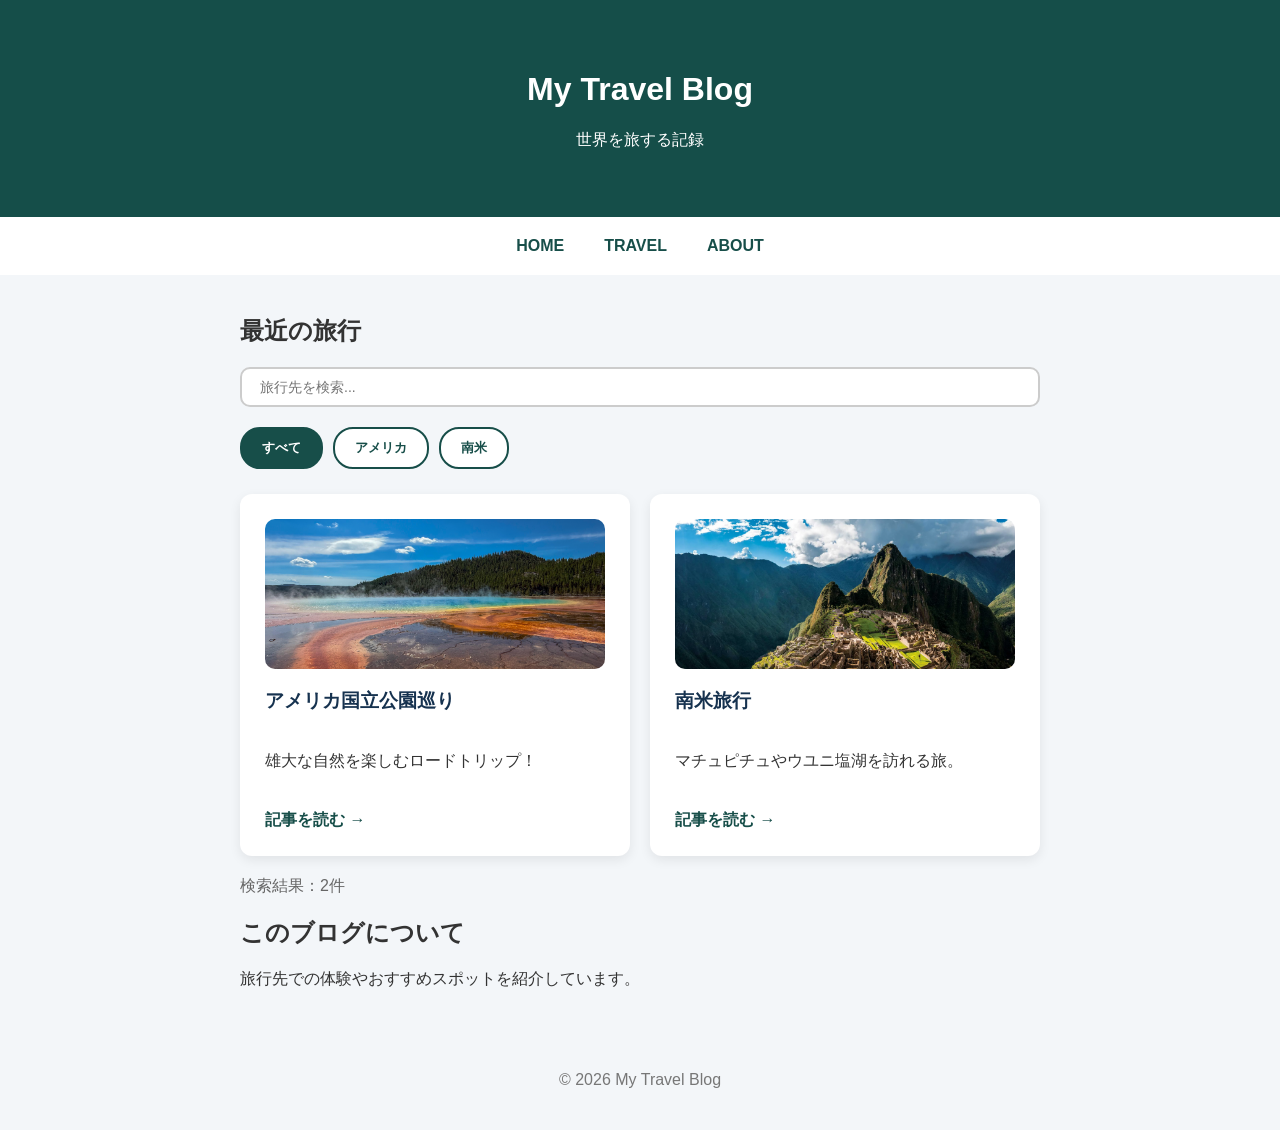
<file: index.html>
<!DOCTYPE html>
<html lang="ja">
<head>
    <meta charset="UTF-8">
    <meta name="viewport" content="width=device-width, initial-scale=1.0">
    <title>My Travel Blog</title>
    <link rel="stylesheet" href="style.css">
</head>

<body>
    <header>
        <h1>My Travel Blog</h1>
        <p>世界を旅する記録</p>
    </header>

    <nav>
    <a href="index.html">HOME</a>
    <a href="#travel">TRAVEL</a>
    <a href="#about">ABOUT</a>
</nav>

    <main>
        <h2 id="travel">最近の旅行</h2>

<div class="search-box">
    <input
        type="search"
        id="search-input"
        placeholder="旅行先を検索..."
        aria-label="旅行記事を検索"
    >
</div>

<div class="filter-buttons">
    <button class="filter-btn active" data-filter="all">
        すべて
    </button>

    <button class="filter-btn" data-filter="usa">
        アメリカ
    </button>

    <button class="filter-btn" data-filter="southamerica">
        南米
    </button>
</div>

<div class="card-container">

    <div class="card"
     data-category="usa"
     data-keywords="アメリカ 国立公園 イエローストーン 自然">
        <img src="images/nationalpark1.jpg"
             alt="アメリカの旅行写真"
             class="travel-image1">
        <h3>アメリカ国立公園巡り</h3>
        <p>雄大な自然を楽しむロードトリップ！</p>
<a href="usa.html" class="read-more">
    記事を読む →
</a>

    </div>

    <div class="card"
     data-category="southamerica"
     data-keywords="南米 リマ クスコ ペルー ボリビア マチュピチュ ウユニ イグアス レインボーマウンテン">
        <img src="images/southamerica1.jpg"
             alt="南米の旅行写真"
             class="travel-image2">
        <h3>南米旅行</h3>
        <p>マチュピチュやウユニ塩湖を訪れる旅。</p>
        <a href="southamerica.html" class="read-more">
    記事を読む →
</a>
    </div>

</div>

<p id="search-message" aria-live="polite"></p>
        
<section id="about">
    <h2>このブログについて</h2>
    <p>旅行先での体験やおすすめスポットを紹介しています。</p>
</section>

    </main>

    <footer>
        <p>© 2026 My Travel Blog</p>
    </footer>
    
<script src="script.js"></script>

</body>
</html>
</file>
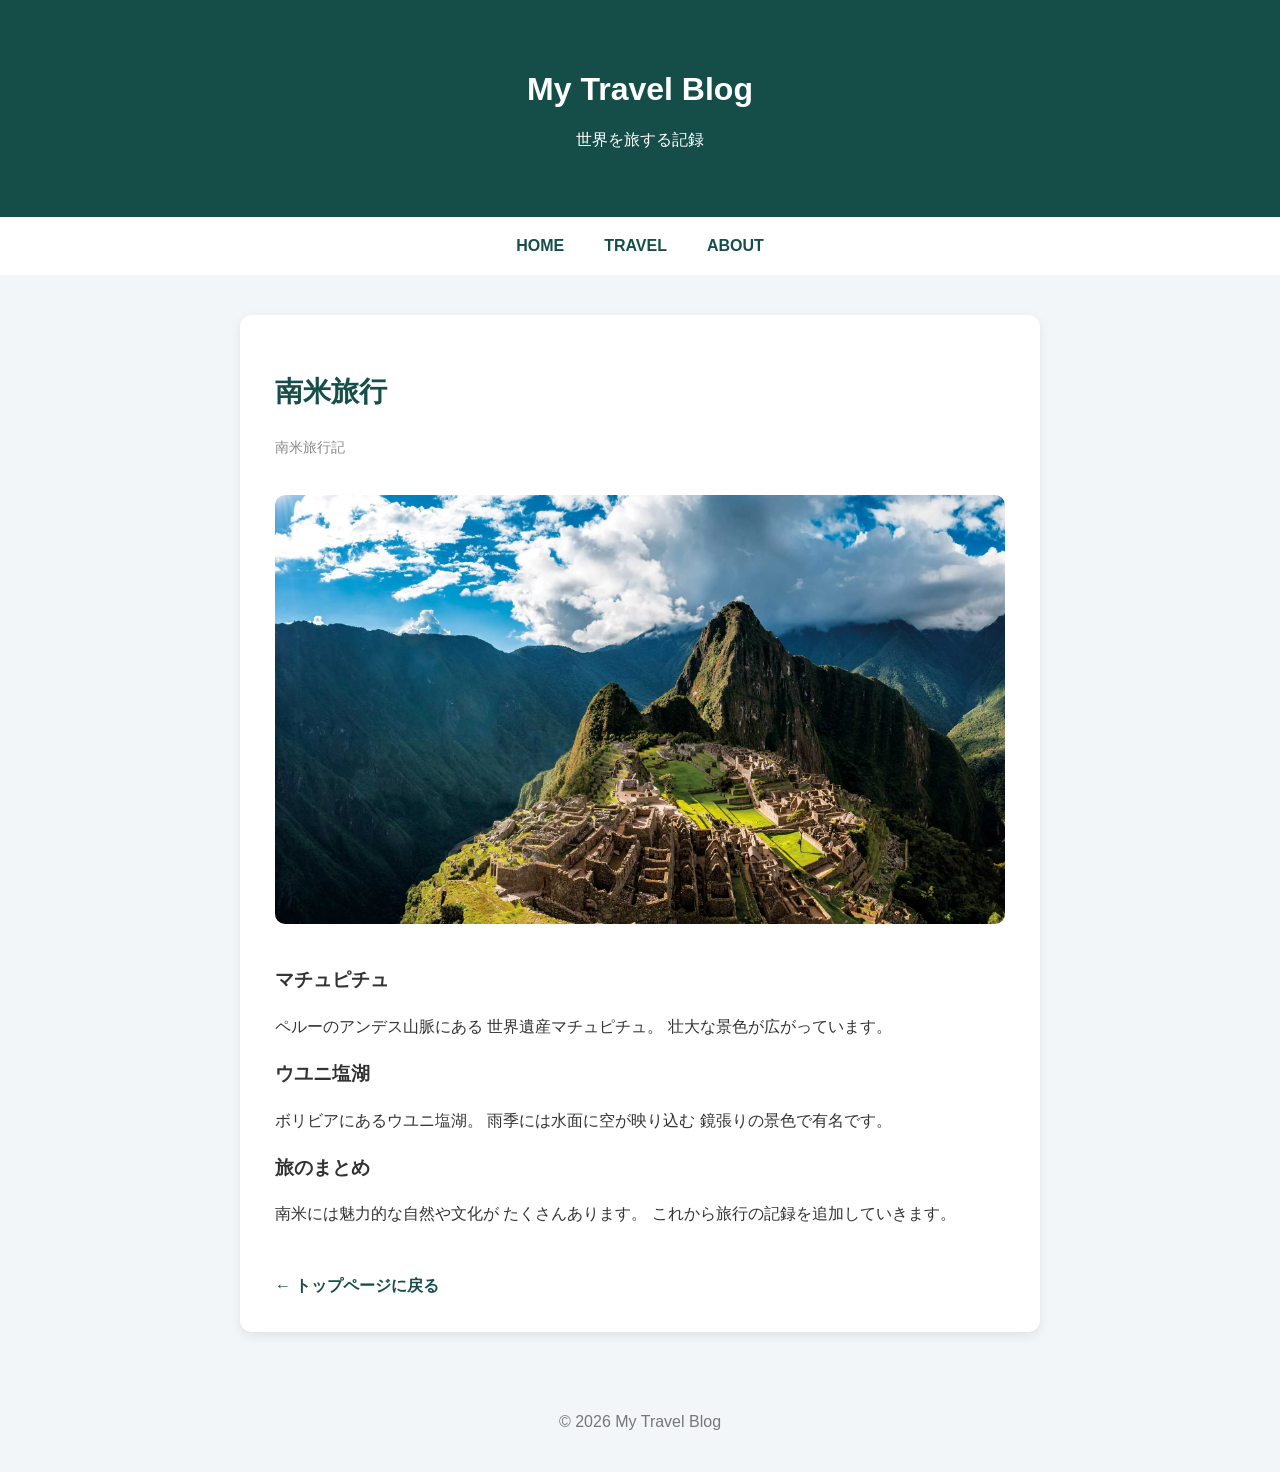
<file: southamerica.html>
<!DOCTYPE html>
<html lang="ja">
<head>
    <meta charset="UTF-8">
    <meta name="viewport" content="width=device-width, initial-scale=1.0">
    <title>南米旅行 | My Travel Blog</title>
    <link rel="stylesheet" href="style.css">
</head>

<body>
    <header>
        <h1>My Travel Blog</h1>
        <p>世界を旅する記録</p>
    </header>

    <nav>
        <a href="index.html">HOME</a>
        <a href="index.html#travel">TRAVEL</a>
        <a href="index.html#about">ABOUT</a>
    </nav>

    <main>
        <article class="blog-post">
            <h2>南米旅行</h2>

            <p class="post-date">南米旅行記</p>

            <img src="images/southamerica1.jpg"
                 alt="南米の風景"
                 class="post-image">

            <h3>マチュピチュ</h3>
            <p>
                ペルーのアンデス山脈にある
                世界遺産マチュピチュ。
                壮大な景色が広がっています。
            </p>

            <h3>ウユニ塩湖</h3>
            <p>
                ボリビアにあるウユニ塩湖。
                雨季には水面に空が映り込む
                鏡張りの景色で有名です。
            </p>

            <h3>旅のまとめ</h3>
            <p>
                南米には魅力的な自然や文化が
                たくさんあります。
                これから旅行の記録を追加していきます。
            </p>

            <a href="index.html" class="back-link">
                ← トップページに戻る
            </a>
        </article>
    </main>

    <footer>
        <p>© 2026 My Travel Blog</p>
    </footer>
</body>
</html>
</file>
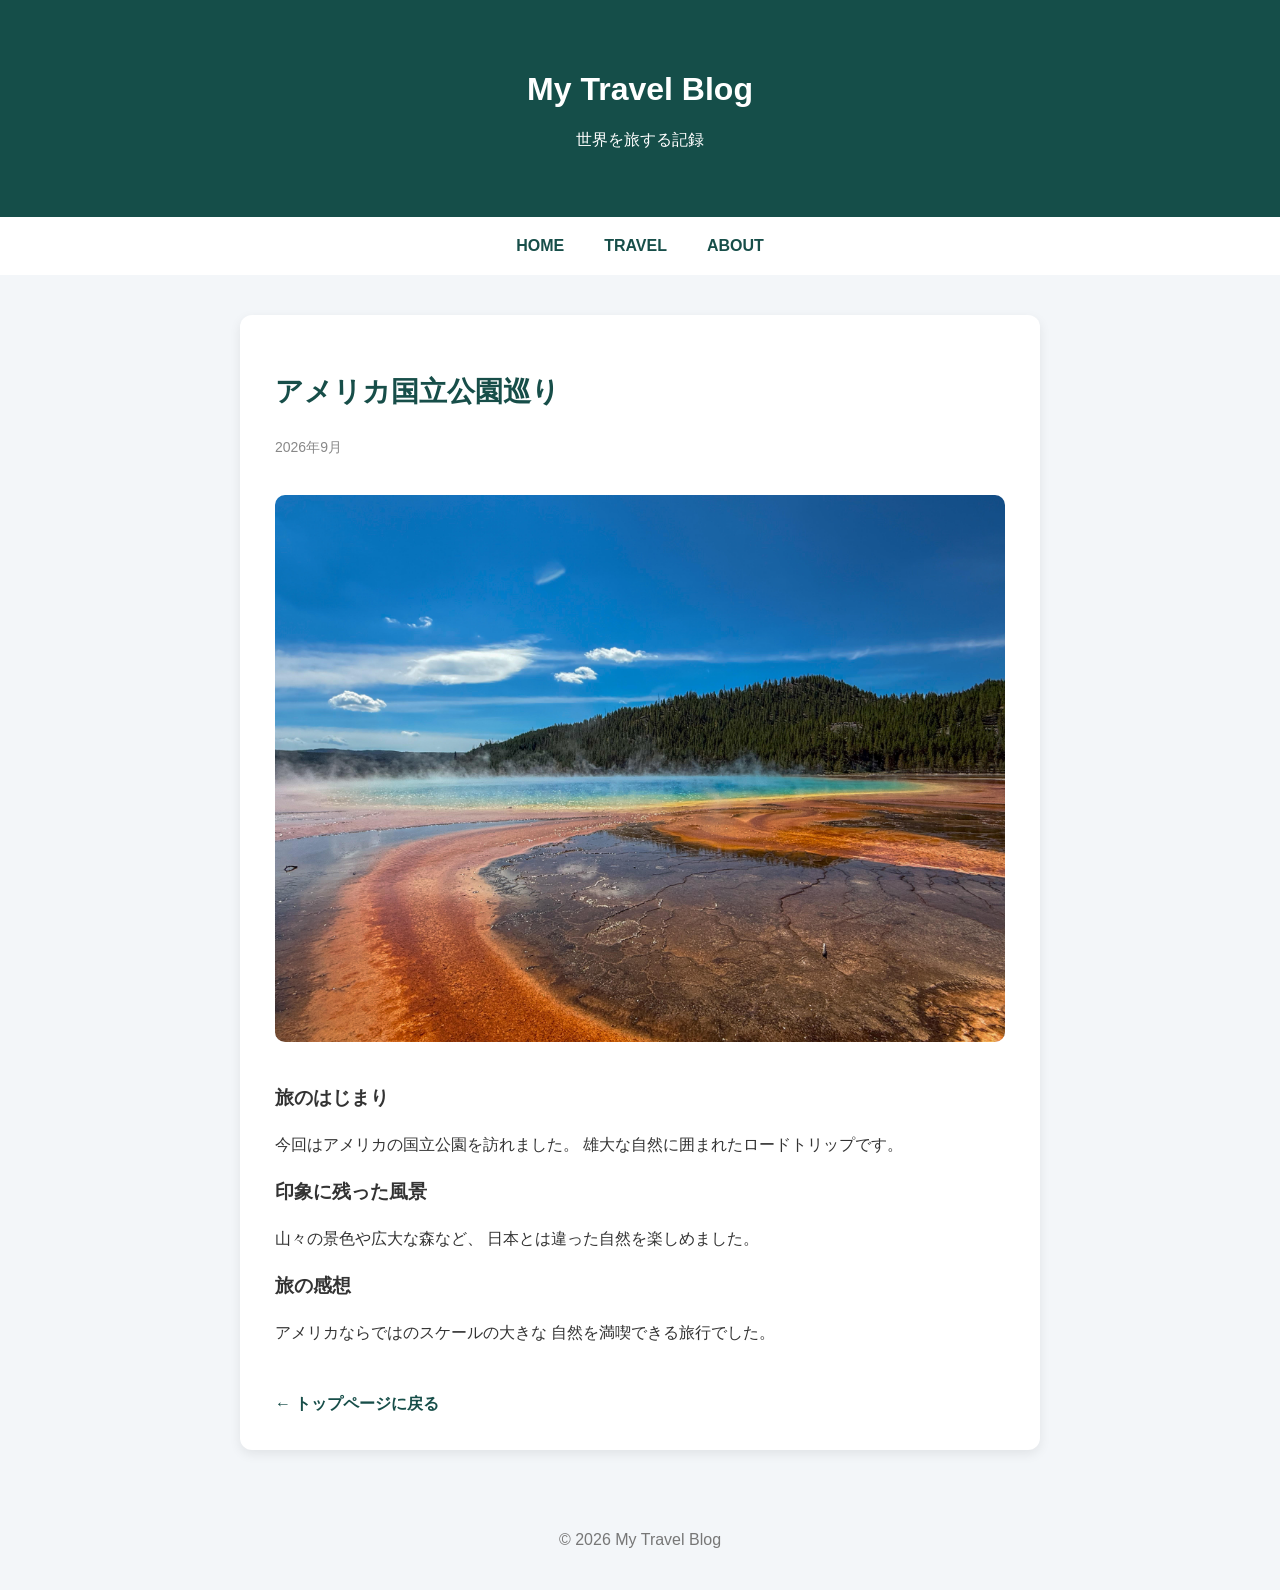
<file: usa.html>
<!DOCTYPE html>
<html lang="ja">
<head>
    <meta charset="UTF-8">
    <meta name="viewport" content="width=device-width, initial-scale=1.0">
    <title>アメリカ国立公園巡り | My Travel Blog</title>
    <link rel="stylesheet" href="style.css">
</head>

<body>
    <header>
        <h1>My Travel Blog</h1>
        <p>世界を旅する記録</p>
    </header>

    <nav>
        <a href="index.html">HOME</a>
        <a href="index.html#travel">TRAVEL</a>
        <a href="index.html#about">ABOUT</a>
    </nav>

    <main>
        <article class="blog-post">
            <h2>アメリカ国立公園巡り</h2>
            <p class="post-date">2026年9月</p>

            <img src="images/nationalpark1.jpg"
                 alt="アメリカの国立公園"
                 class="post-image">

            <h3>旅のはじまり</h3>
            <p>
                今回はアメリカの国立公園を訪れました。
                雄大な自然に囲まれたロードトリップです。
            </p>

            <h3>印象に残った風景</h3>
            <p>
                山々の景色や広大な森など、
                日本とは違った自然を楽しめました。
            </p>

            <h3>旅の感想</h3>
            <p>
                アメリカならではのスケールの大きな
                自然を満喫できる旅行でした。
            </p>

            <a href="index.html" class="back-link">
                ← トップページに戻る
            </a>
        </article>
    </main>

    <footer>
        <p>© 2026 My Travel Blog</p>
    </footer>
</body>
</html>
</file>
<file: style.css>
/* ページ全体のデザイン */
body {
    font-family: Arial, sans-serif;
    background-color: #f3f6f9;
    color: #333333;
    margin: 0;
}

/* ヘッダー */
header {
    background-color: #154e49;
    color: white;
    text-align: center;
    padding: 50px 20px;
}

/* メインコンテンツ */
main {
    max-width: 800px;
    margin: 40px auto;
    padding: 0 20px;
}

/* 記事カード */
.card {
    background-color: white;
    padding: 25px;
    margin-bottom: 20px;
    border-radius: 12px;
    box-shadow: 0 4px 12px rgba(0,0,0,0.08);
}

/* 記事のタイトル */
.card h3 {
    color: #16324f;
}

/* フッター */
footer {
    text-align: center;
    padding: 25px;
    color: #777777;
}

.travel-image1 {
    width: 100%;
    height: 150px;
    object-fit: cover;
    border-radius: 10px;
}

.travel-image2 {
    width: 100%;
    height: 150px;
    object-fit: cover;
    border-radius: 10px;
}

/* ナビゲーションメニュー */
nav {
    display: flex;
    justify-content: center;
    gap: 40px;
    background-color: white;
    padding: 20px;
}

nav a {
    color: #174e49;
    text-decoration: none;
    font-weight: bold;
}

nav a:hover {
    color: #e67e22;
}

/* 記事カードを2列に並べる */
.card-container {
    display: grid;
    grid-template-columns: repeat(2, 1fr);
    gap: 20px;
}

.card {
    margin-bottom: 0;
}

/* スマートフォン向けのデザイン */
@media (max-width: 600px) {

    .card-container {
        grid-template-columns: 1fr;
    }

    nav {
        gap: 20px;
    }

    header {
        padding: 30px 15px;
    }
}

/* 記事詳細ページ */
.blog-post {
    background-color: white;
    padding: 35px;
    border-radius: 12px;
    box-shadow: 0 4px 12px rgba(0,0,0,0.08);
}

.blog-post h2 {
    color: #174e49;
    font-size: 28px;
}

.post-date {
    color: #888888;
    font-size: 14px;
}

.post-image {
    width: 100%;
    height: auto;
    border-radius: 10px;
    margin: 20px 0;
}

.blog-post p {
    line-height: 1.9;
}

.back-link {
    display: inline-block;
    margin-top: 30px;
    color: #174e49;
    font-weight: bold;
    text-decoration: none;
}

.back-link:hover {
    color: #e67e22;
    text-decoration: underline;
}

@media (max-width: 600px) {
    .blog-post {
        padding: 20px;
    }
}

/* 「記事を読む」リンク */
.read-more {
    display: inline-block;
    margin-top: 10px;
    color: #174e49;
    font-weight: bold;
    text-decoration: none;
}

.read-more:hover {
    color: #e67e22;
    text-decoration: underline;
}

/* 記事カード全体の配置 */
.card {
    display: flex;
    flex-direction: column;
}

/* 説明文 */
.card p {
    line-height: 1.6;
}

/* 記事リンクをカードの下側へ */
.card .read-more {
    margin-top: auto;
    padding-top: 20px;
}

/* Gridのカードの高さを揃える */
.card-container {
    align-items: stretch;
}

/* カテゴリーボタンの配置 */
.filter-buttons {
    display: flex;
    gap: 10px;
    margin-bottom: 25px;
    flex-wrap: wrap;
}

/* ボタンのデザイン */
.filter-btn {
    background-color: white;
    color: #174e49;
    border: 2px solid #174e49;
    padding: 10px 20px;
    border-radius: 20px;
    cursor: pointer;
    font-weight: bold;
}

/* マウスを乗せたとき */
.filter-btn:hover {
    background-color: #e5f0ee;
}

/* 選択中のボタン */
.filter-btn.active {
    background-color: #174e49;
    color: white;
}

/* 非表示にする記事 */
.card.hidden {
    display: none;
}

/* 検索ボックス全体 */
.search-box {
    margin-bottom: 20px;
}

/* 検索入力欄 */
#search-input {
    width: 100%;
    padding: 10px 18px;
    font-size: 14px;
    border: 2px solid #cccccc;
    border-radius: 10px;
    box-sizing: border-box;
}

/* 入力欄を選択したとき */
#search-input:focus {
    outline: none;
    border-color: #174e49;
}

/* 検索結果メッセージ */
#search-message {
    color: #666666;
    margin-top: 20px;
}
</file>
